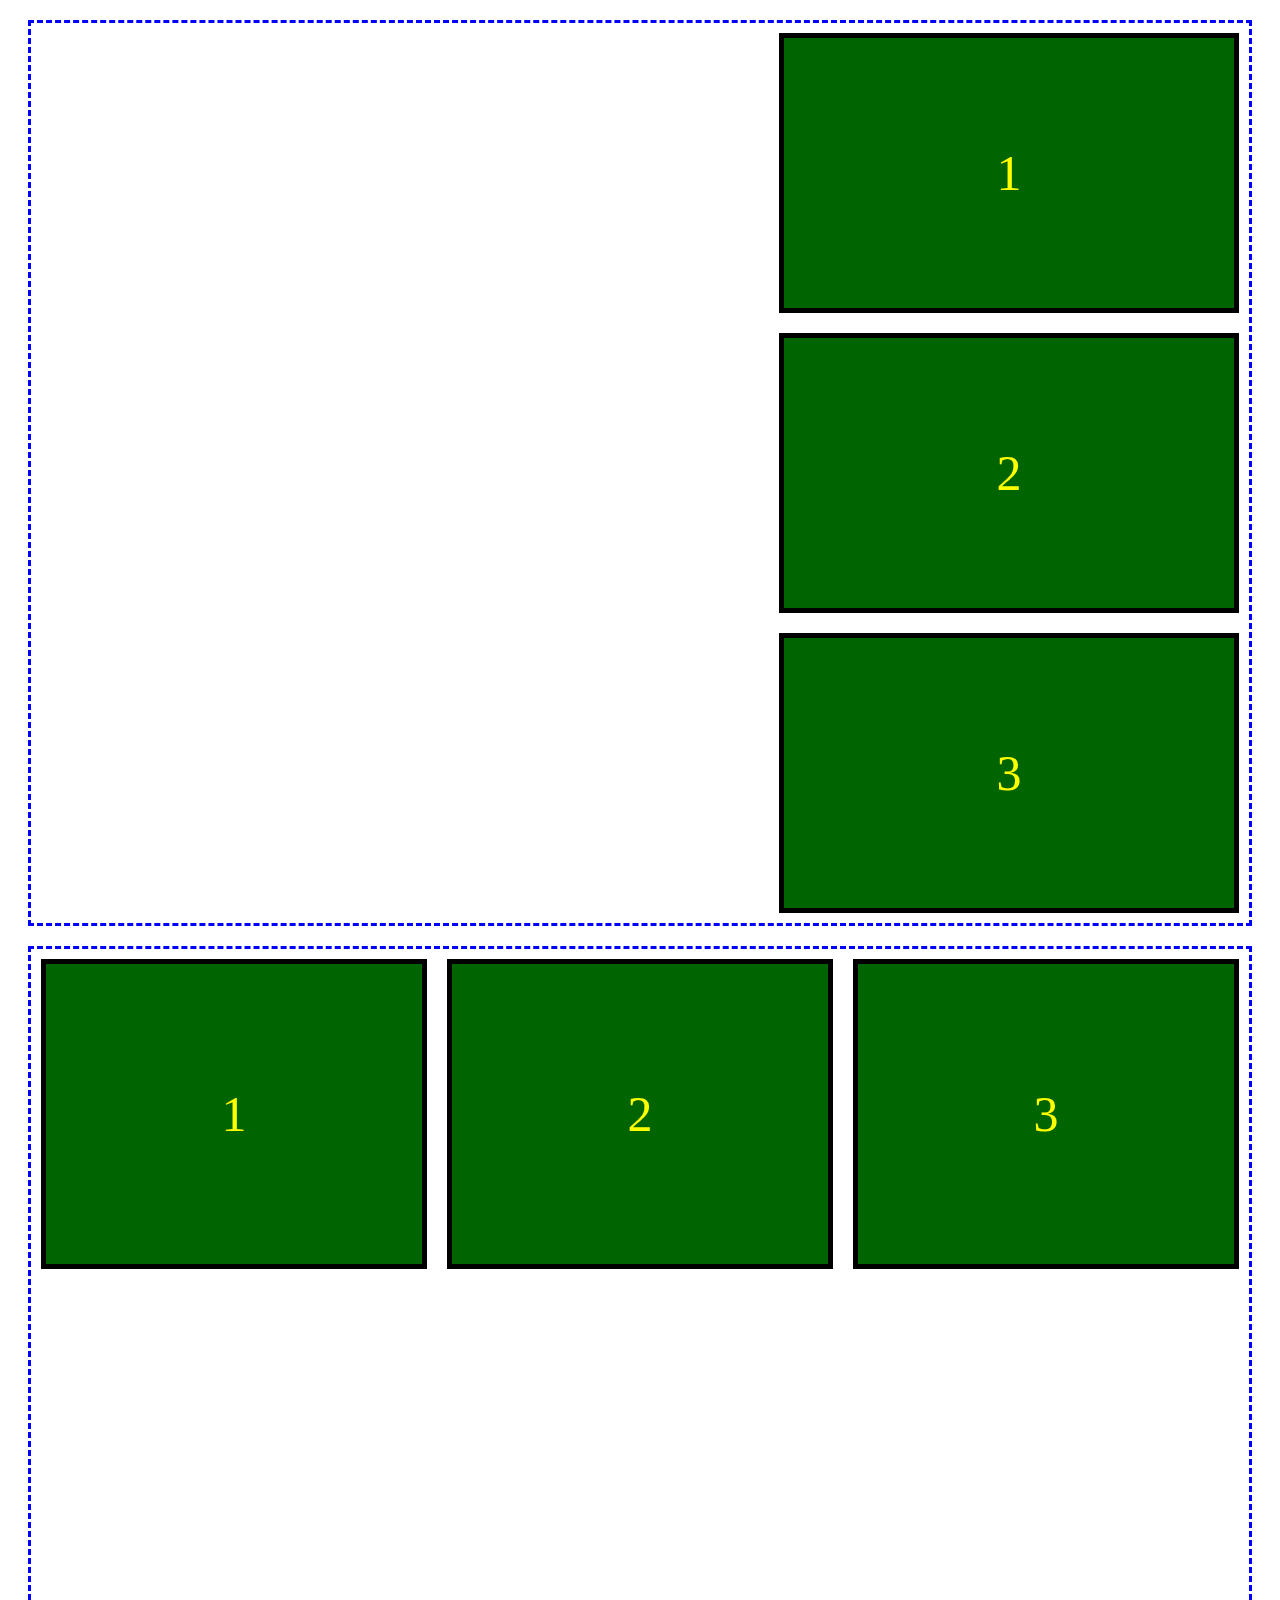
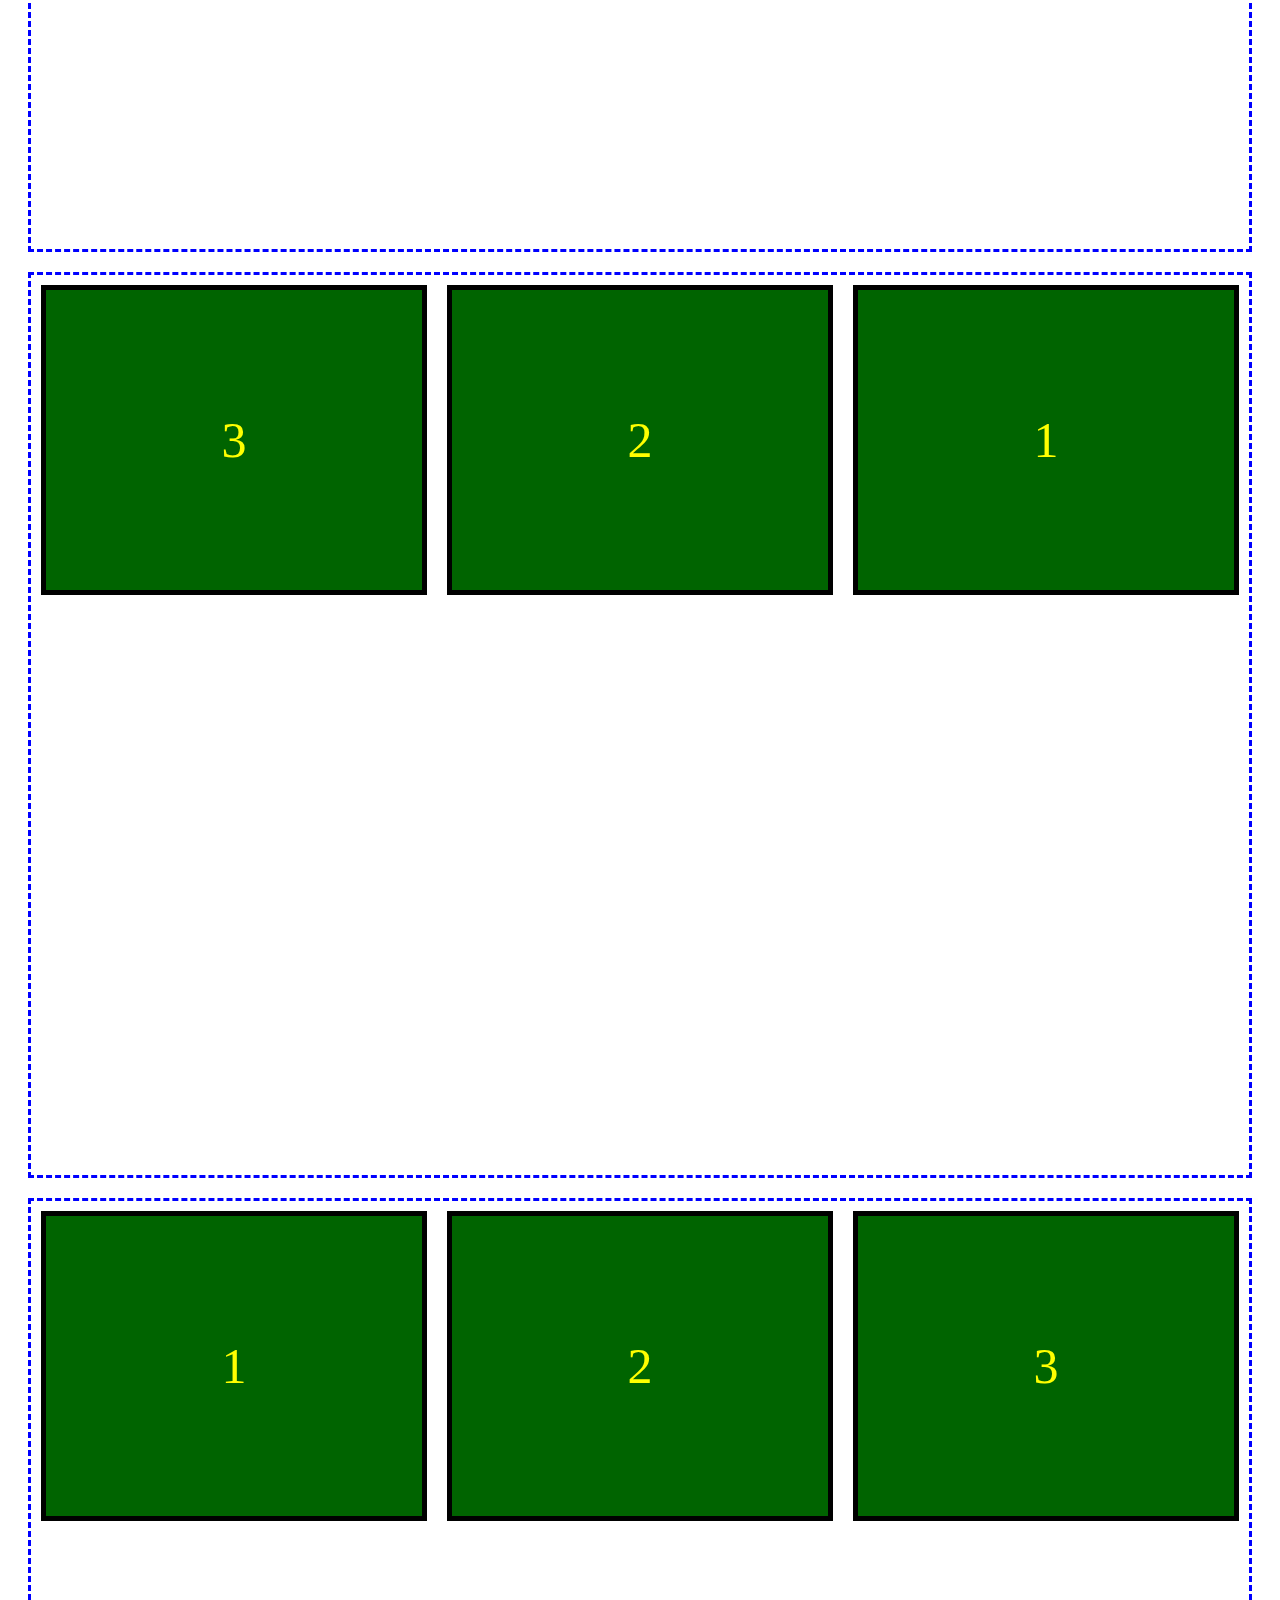
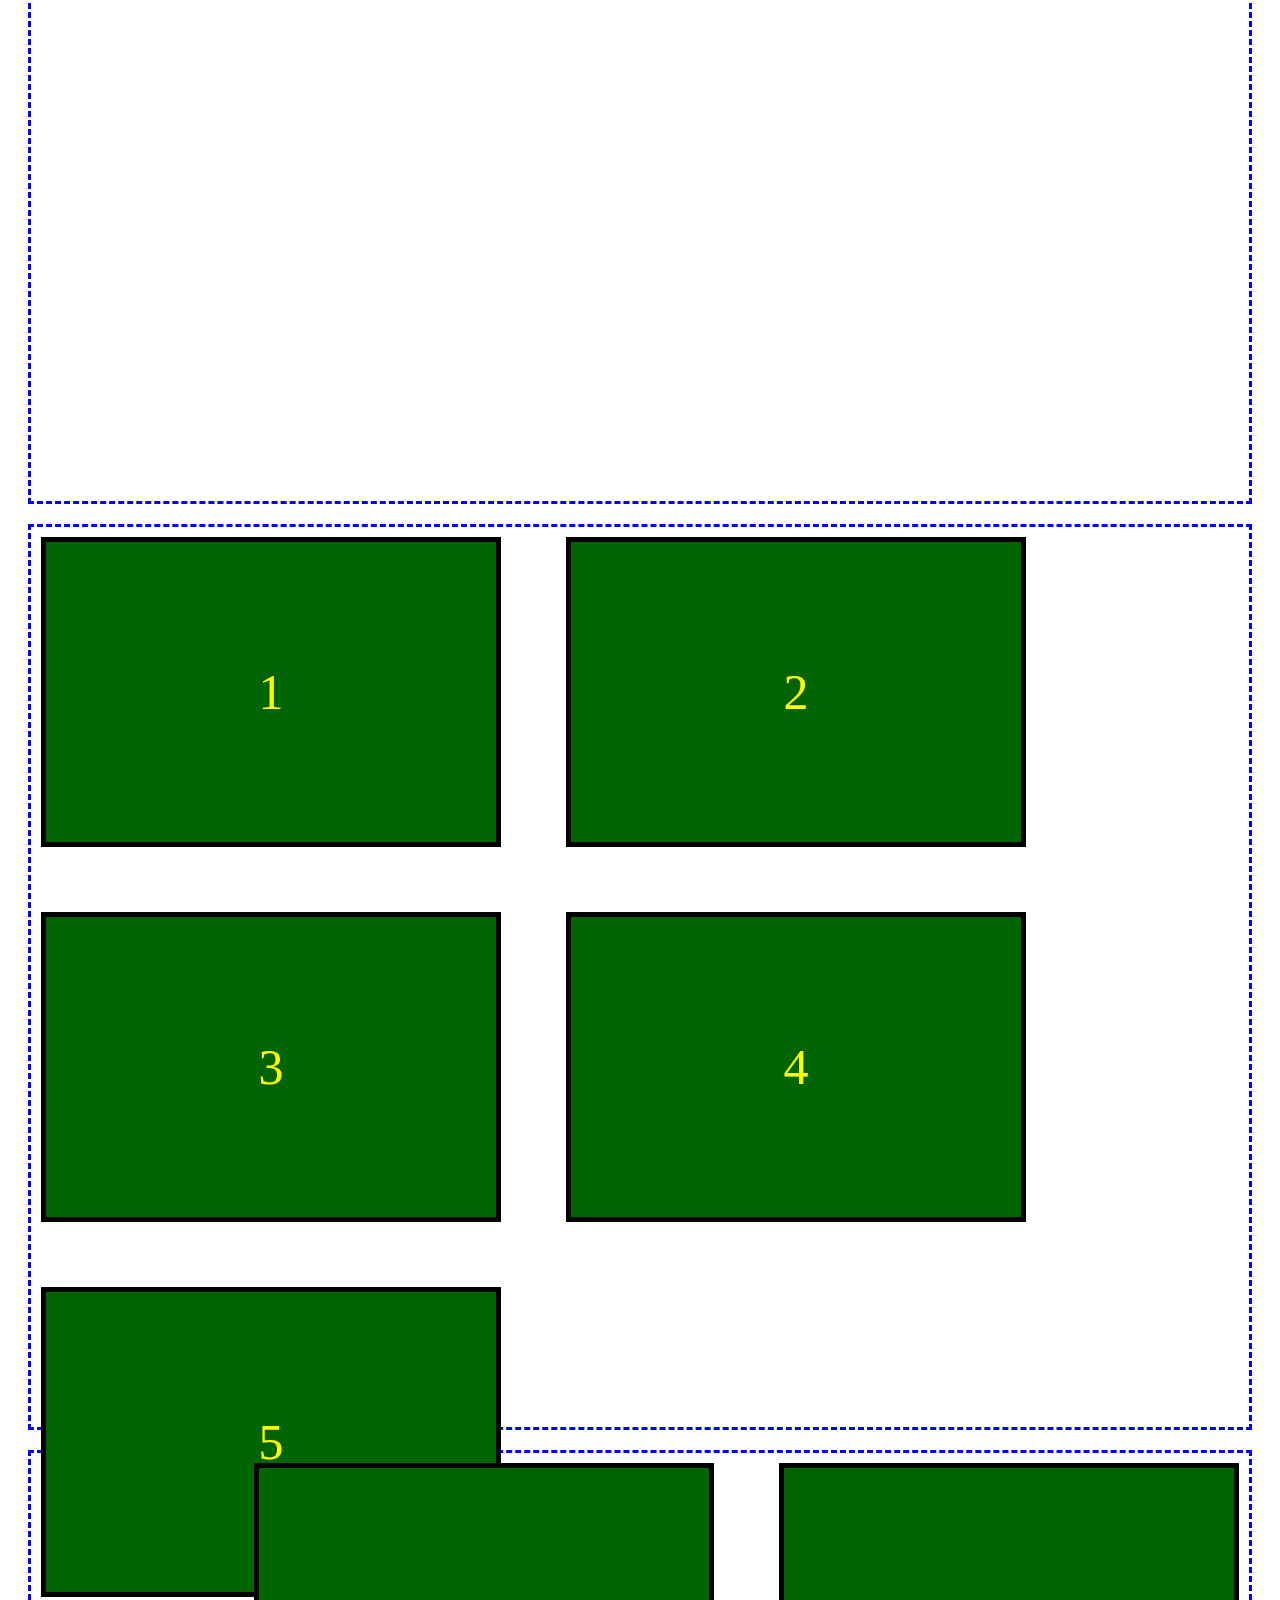
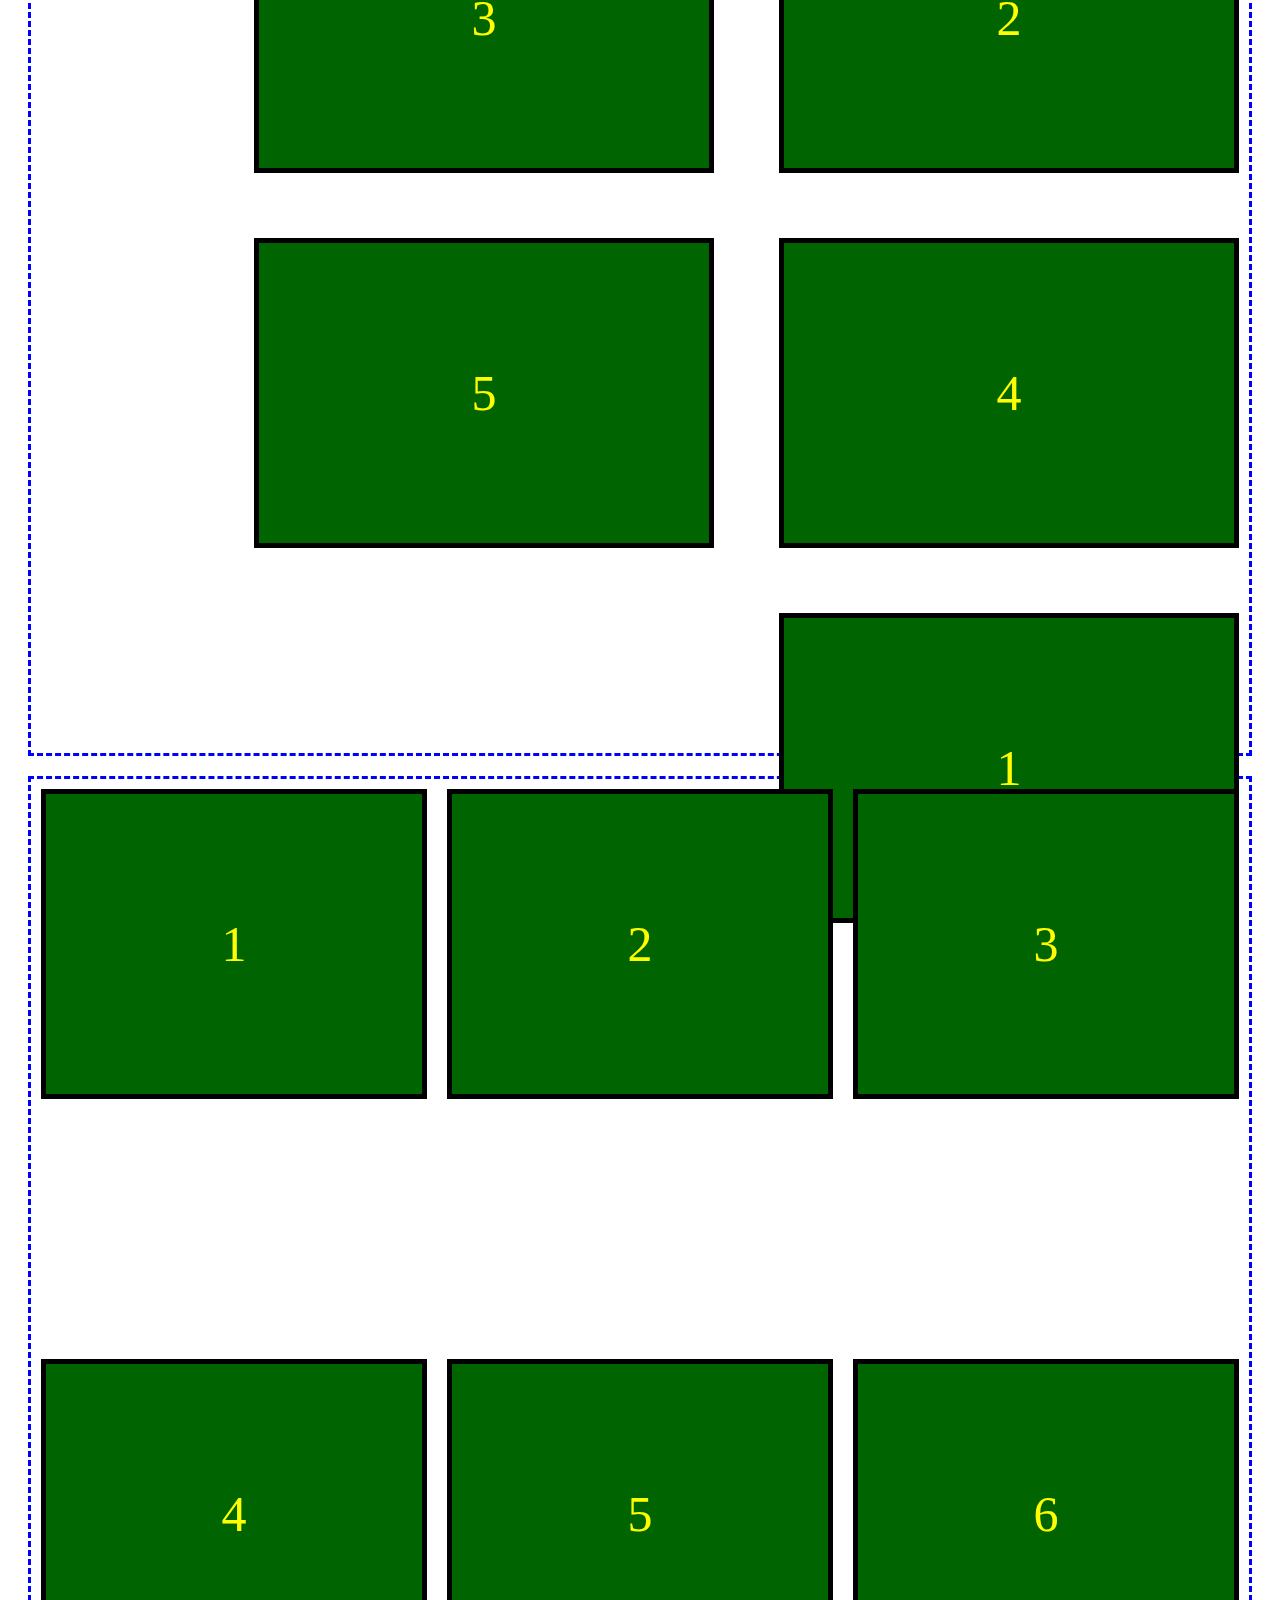
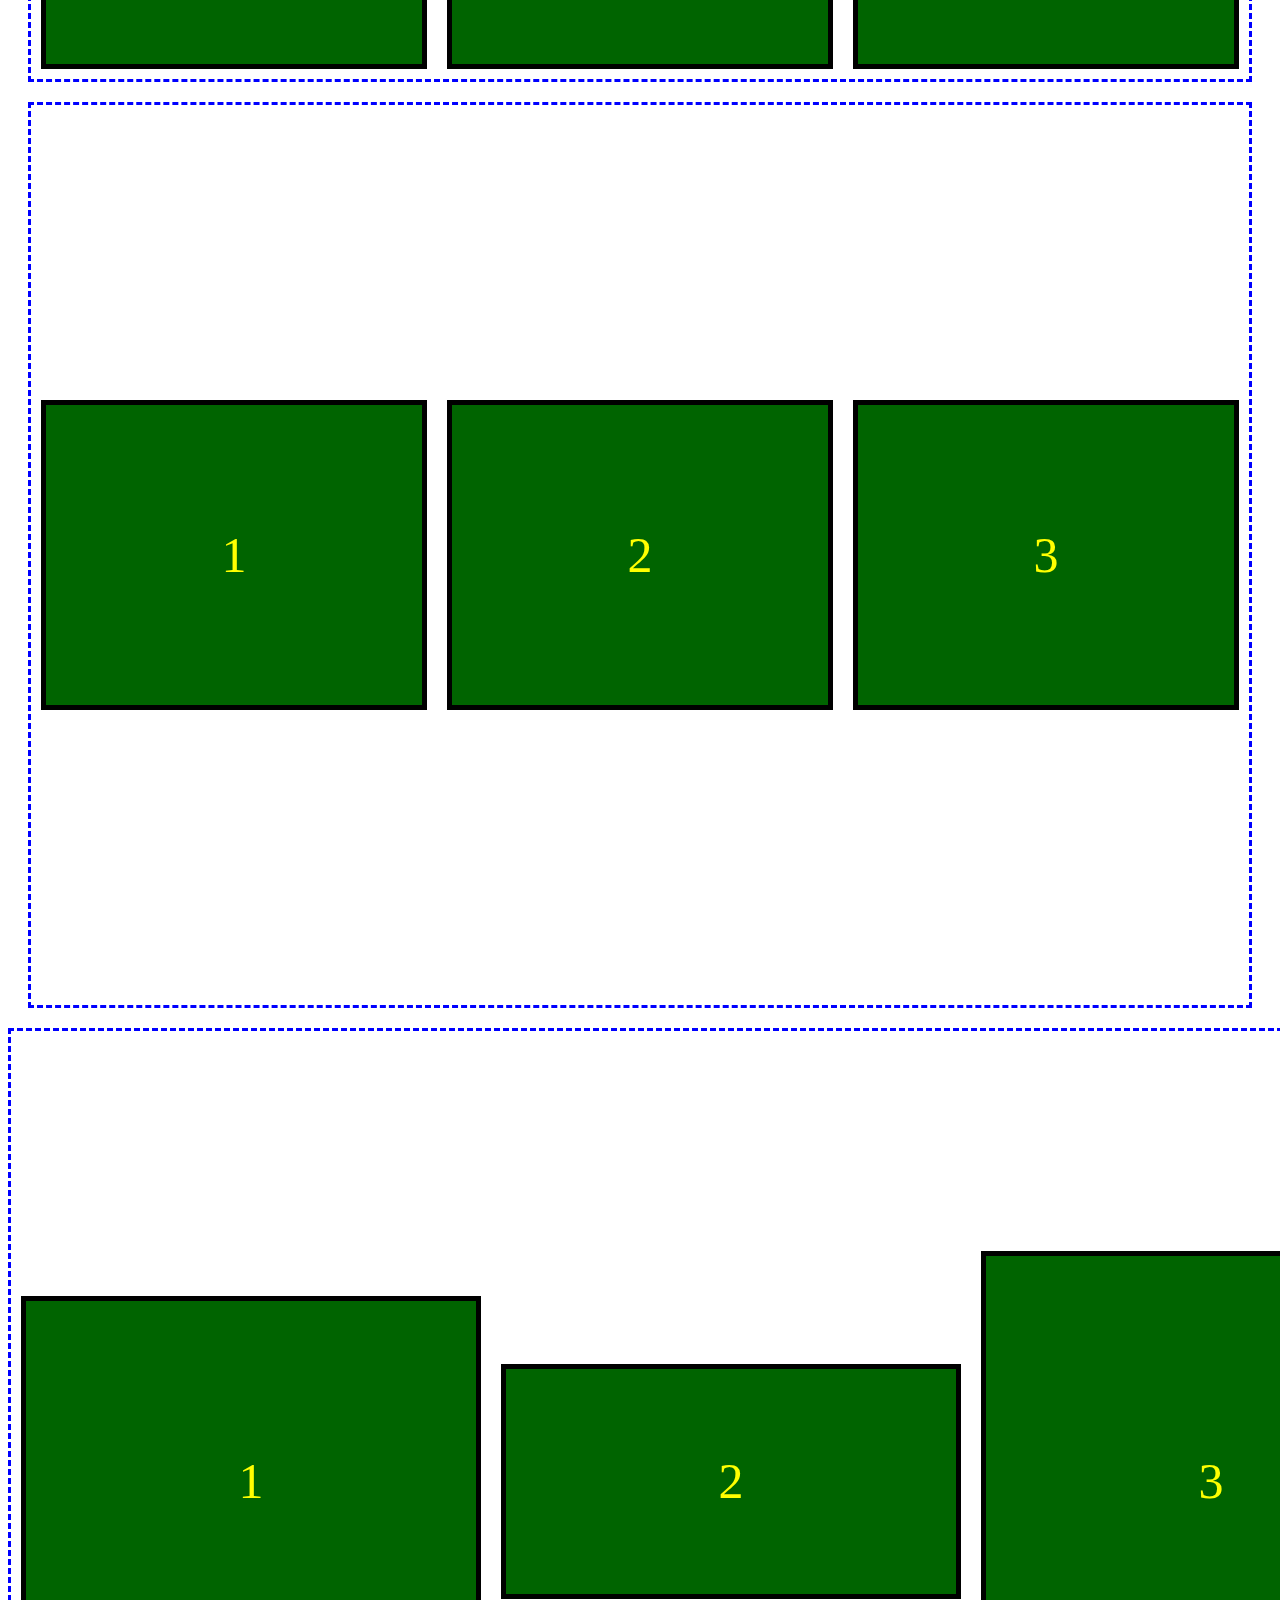
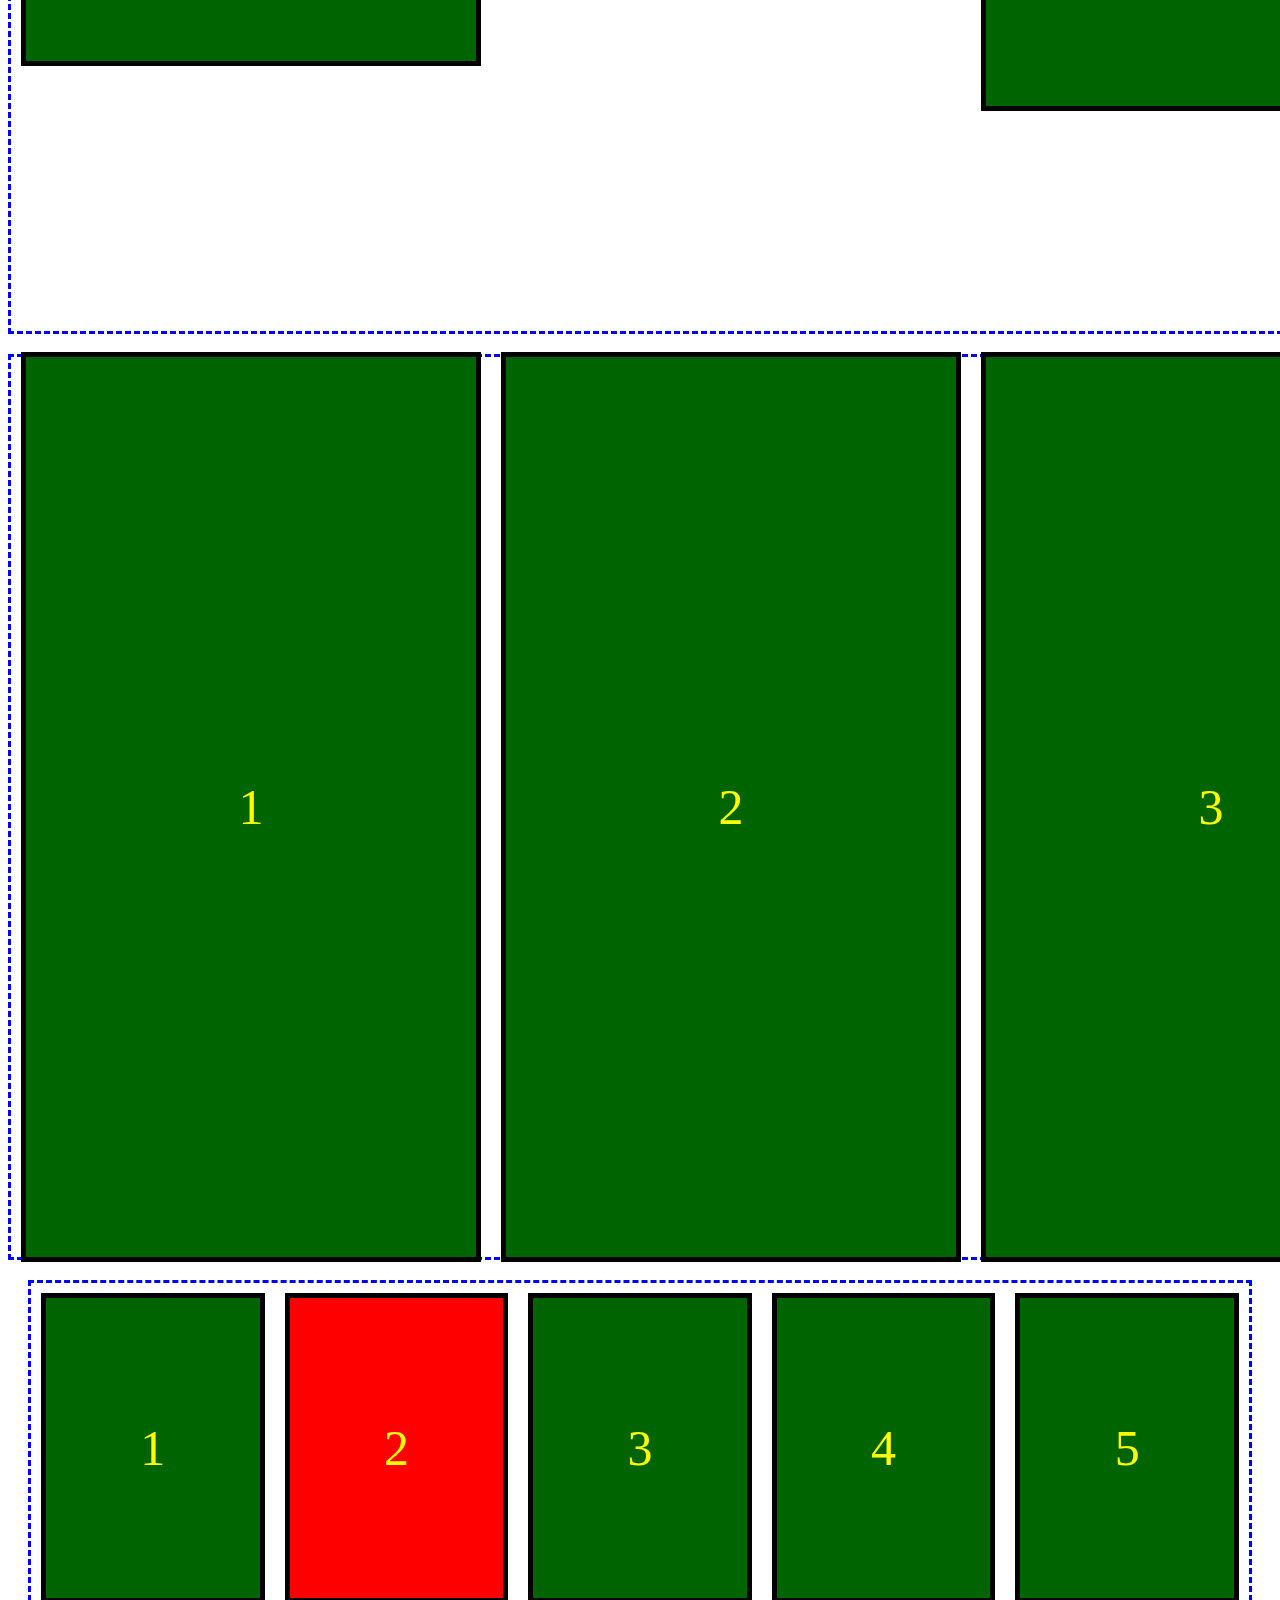
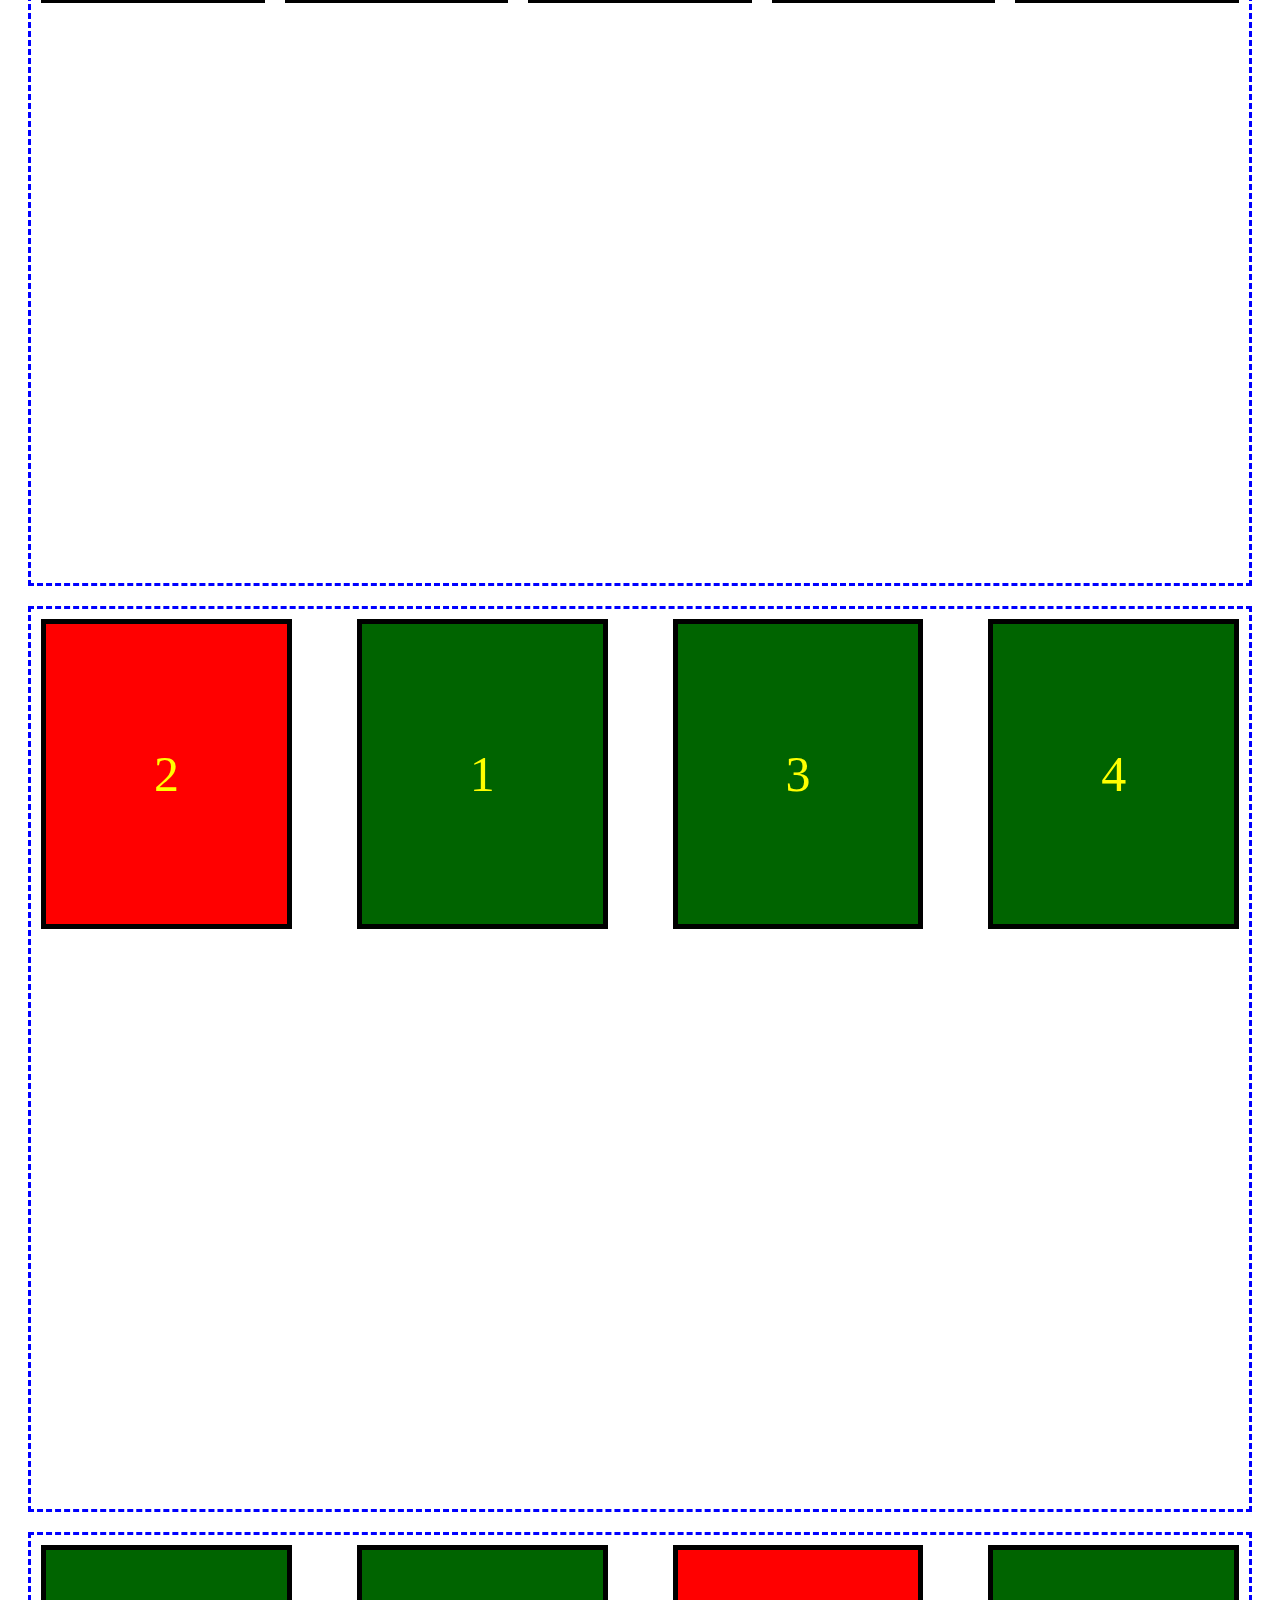
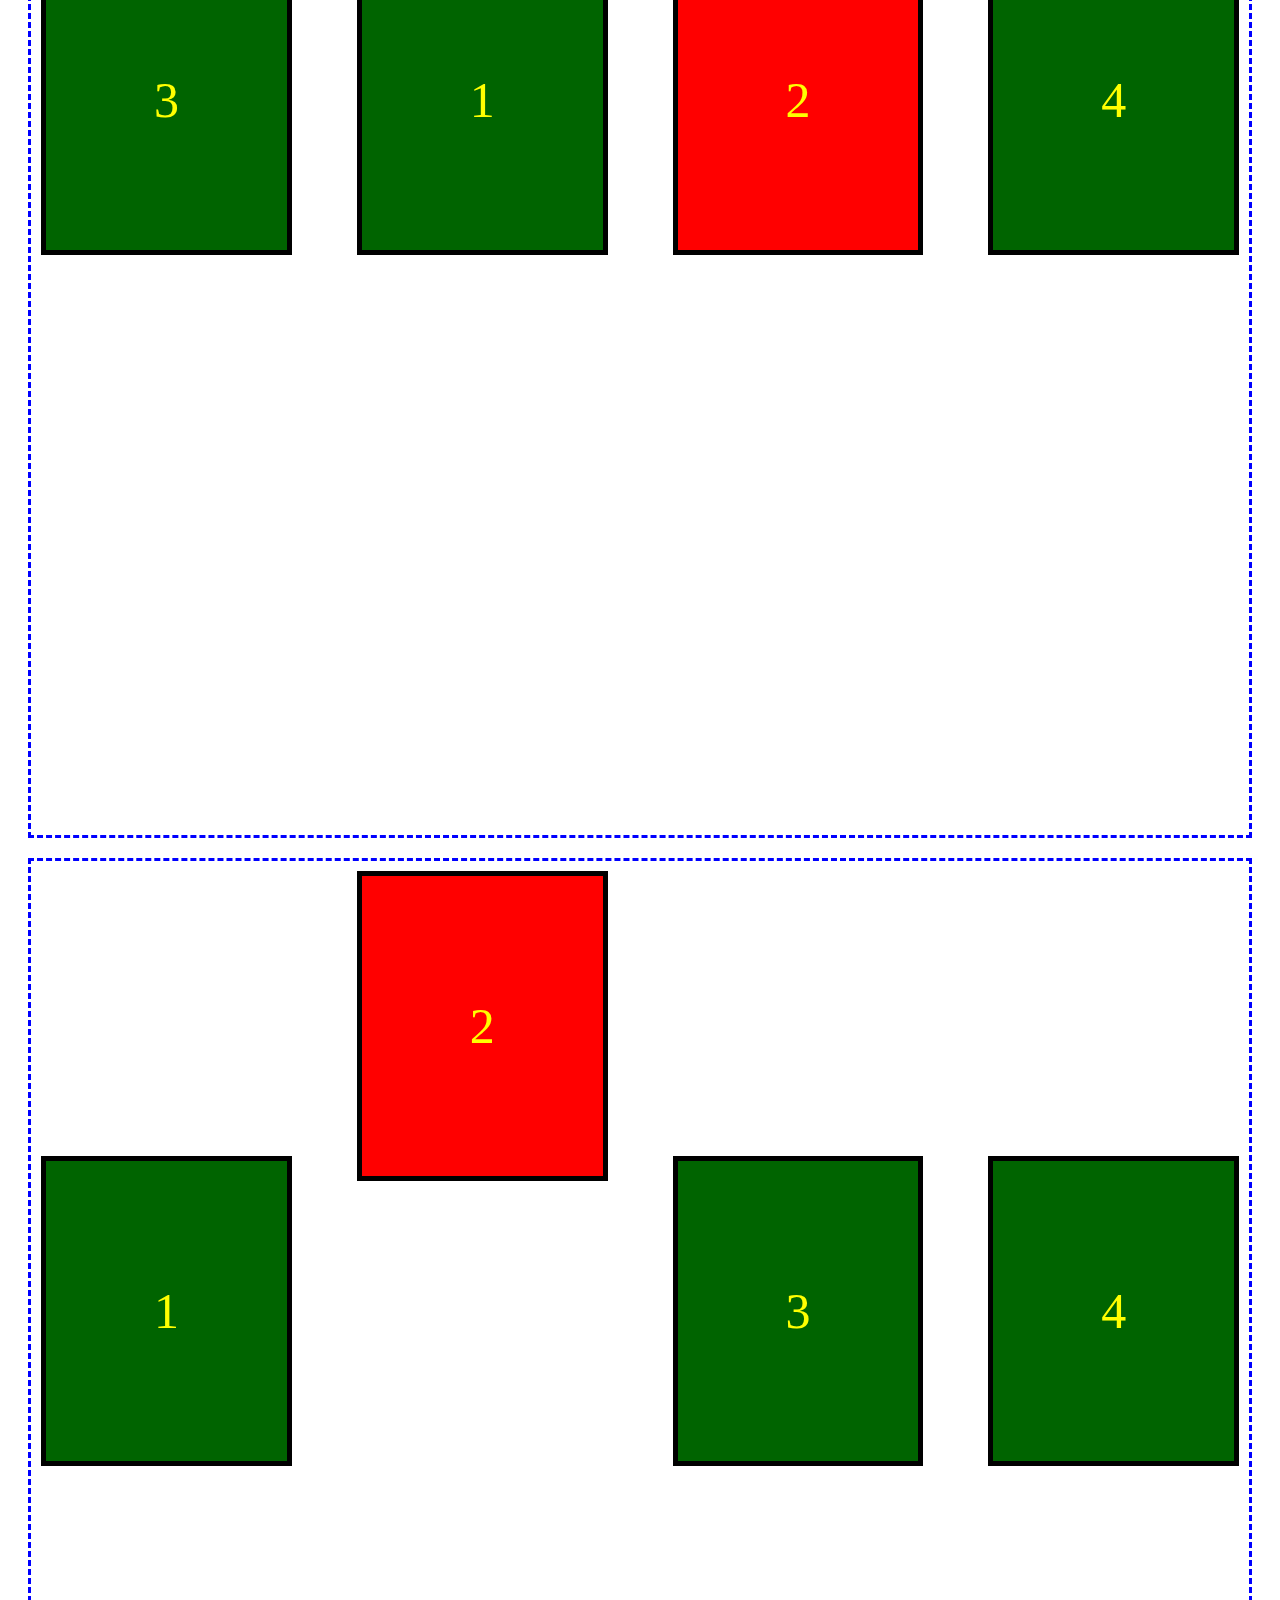
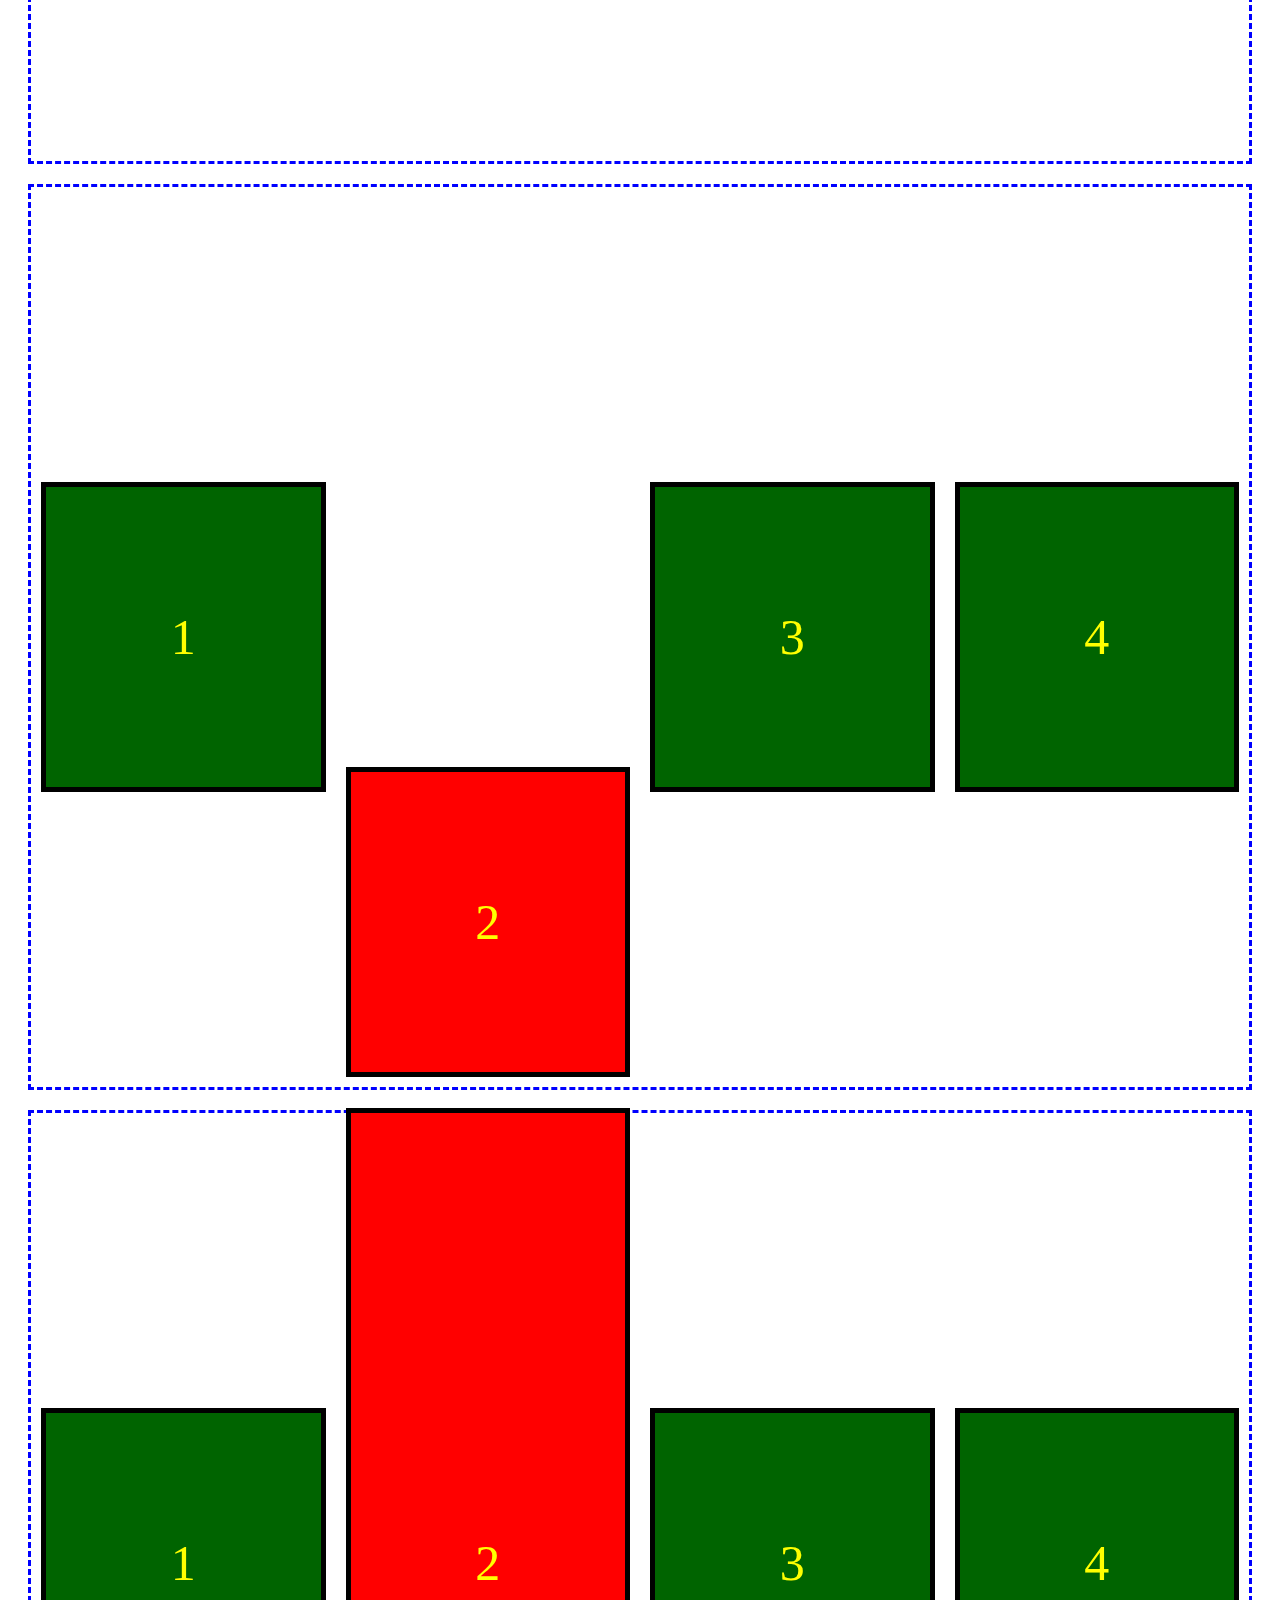
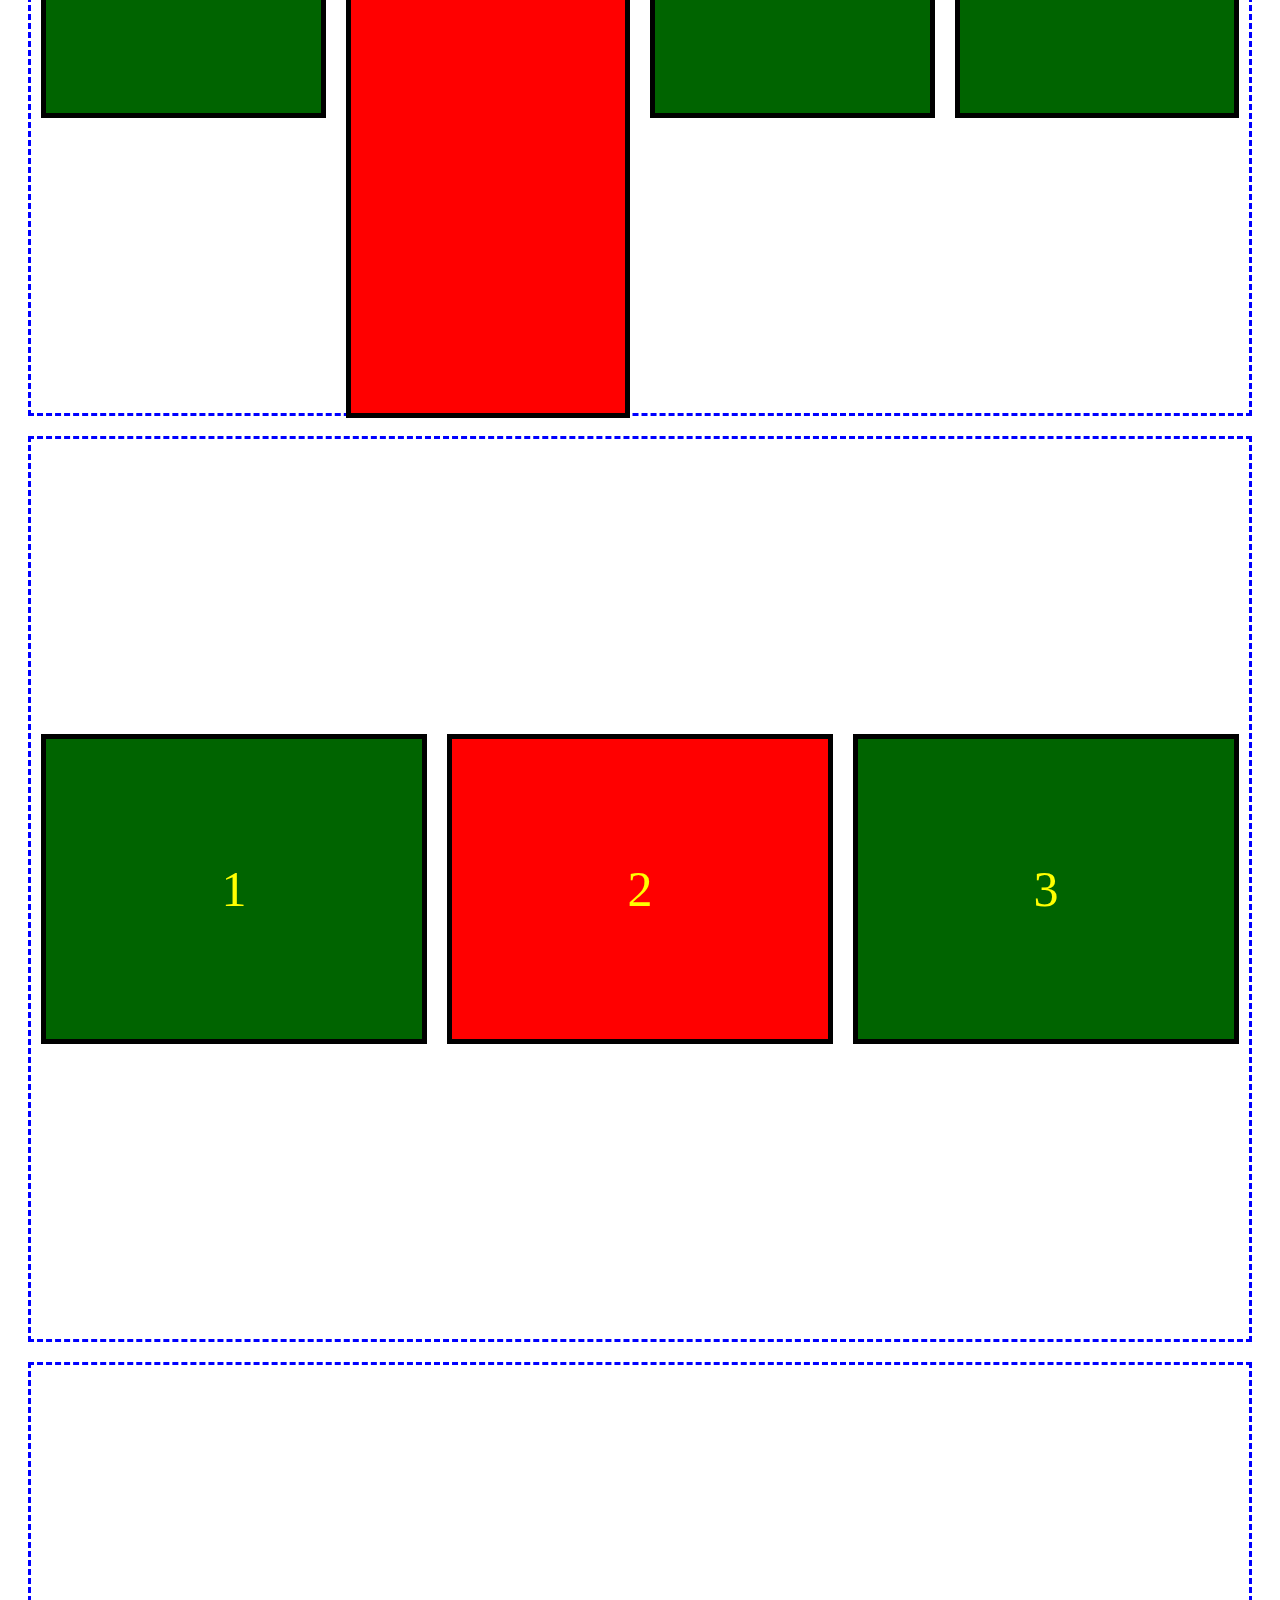
<file: Atividade 2/index.html>
<!DOCTYPE html>
<html lang="en">
<head>
    <meta charset="UTF-8">
    <meta http-equiv="X-UA-Compatible" content="IE=edge">
    <meta name="viewport" content="width=device-width, initial-scale=1.0">
    <link rel="stylesheet" href="style.css">
    <title>Index</title>
</head>

<body>
    
     <section id="margem1">
         <div class="bloco"><p>1</p></div>
         <div class="bloco"><p>2</p></div>
         <div class="bloco"><p>3</p></div>
     </section>

     <section id="margem2">
        <div class="bloco"><p>1</p></div>
        <div class="bloco"><p>2</p></div>
        <div class="bloco"><p>3</p></div>
    </section>

    <section id="margem3">
        <div class="bloco"><p>1</p></div>
        <div class="bloco"><p>2</p></div>
        <div class="bloco"><p>3</p></div>
    </section>

    <section id="margem4">
        <div class="bloco"><p>1</p></div>
        <div class="bloco"><p>2</p></div>
        <div class="bloco"><p>3</p></div>
    </section>

    <section id="margem5">
        <div class="bloco"><p>1</p></div>
        <div class="bloco"><p>2</p></div>
        <div class="bloco"><p>3</p></div>
        <div class="bloco"><p>4</p></div>
        <div class="bloco"><p>5</p></div>
    </section>

    <section id="margem6">
        <div class="bloco"><p>1</p></div>
        <div class="bloco"><p>2</p></div>
        <div class="bloco"><p>3</p></div>
        <div class="bloco"><p>4</p></div>
        <div class="bloco"><p>5</p></div>
    </section>

    <section id="margem7">
        <div id="grupo7-1">
            <div class="bloco"><p>1</p></div>
            <div class="bloco"><p>2</p></div>
            <div class="bloco"><p>3</p></div>
         </div>
        <div id="grupo7-2">
            <div class="bloco"><p>4</p></div>
            <div class="bloco"><p>5</p></div>
            <div class="bloco"><p>6</p></div>
        </div>
    </section>

    <section id="margem8">
        <div class="bloco"><p>1</p></div>
        <div class="bloco"><p>2</p></div>
        <div class="bloco"><p>3</p></div>
    </section>

    <section id="margem9">
        <div class="bloco"><p>1</p></div>
        <div class="bloco"><p>2</p></div>
        <div class="bloco"><p>3</p></div>
    </section>

    <section id="margem10">
        <div class="bloco"><p>1</p></div>
        <div class="bloco"><p>2</p></div>
        <div class="bloco"><p>3</p></div>
    </section>

    <section id="margem11">
        <div class="bloco"><p>1</p></div>
        <div class="bloco"><p>2</p></div>
        <div class="bloco"><p>3</p></div>
        <div class="bloco"><p>4</p></div>
        <div class="bloco"><p>5</p></div>
    </section>

    <section id="margem12">
        <div class="bloco"><p>1</p></div>
        <div class="bloco"><p>2</p></div>
        <div class="bloco"><p>3</p></div>
        <div class="bloco"><p>4</p></div>
    </section>

    <section id="margem13">
        <div class="bloco"><p>1</p></div>
        <div class="bloco"><p>2</p></div>
        <div class="bloco"><p>3</p></div>
        <div class="bloco"><p>4</p></div>
    </section>

    <section id="margem14">
        <div class="bloco"><p>1</p></div>
        <div class="bloco"><p>2</p></div>
        <div class="bloco"><p>3</p></div>
        <div class="bloco"><p>4</p></div>
    </section>

    <section id="margem15">
        <div class="bloco"><p>1</p></div>
        <div class="bloco"><p>2</p></div>
        <div class="bloco"><p>3</p></div>
        <div class="bloco"><p>4</p></div>
    </section>

    <section id="margem16">
        <div class="bloco"><p>1</p></div>
        <div class="bloco"><p>2</p></div>
        <div class="bloco"><p>3</p></div>
        <div class="bloco"><p>4</p></div>
    </section>

    <section id="margem17">
        <div class="bloco"><p>1</p></div>
        <div class="bloco"><p>2</p></div>
        <div class="bloco"><p>3</p></div>
    </section>

    <section id="margem18">
        <div class="bloco"><p>1</p></div>
        <div class="bloco"><p>2</p></div>
        <div class="bloco"><p>3</p></div>
    </section>

  </body>
</html>
</file>
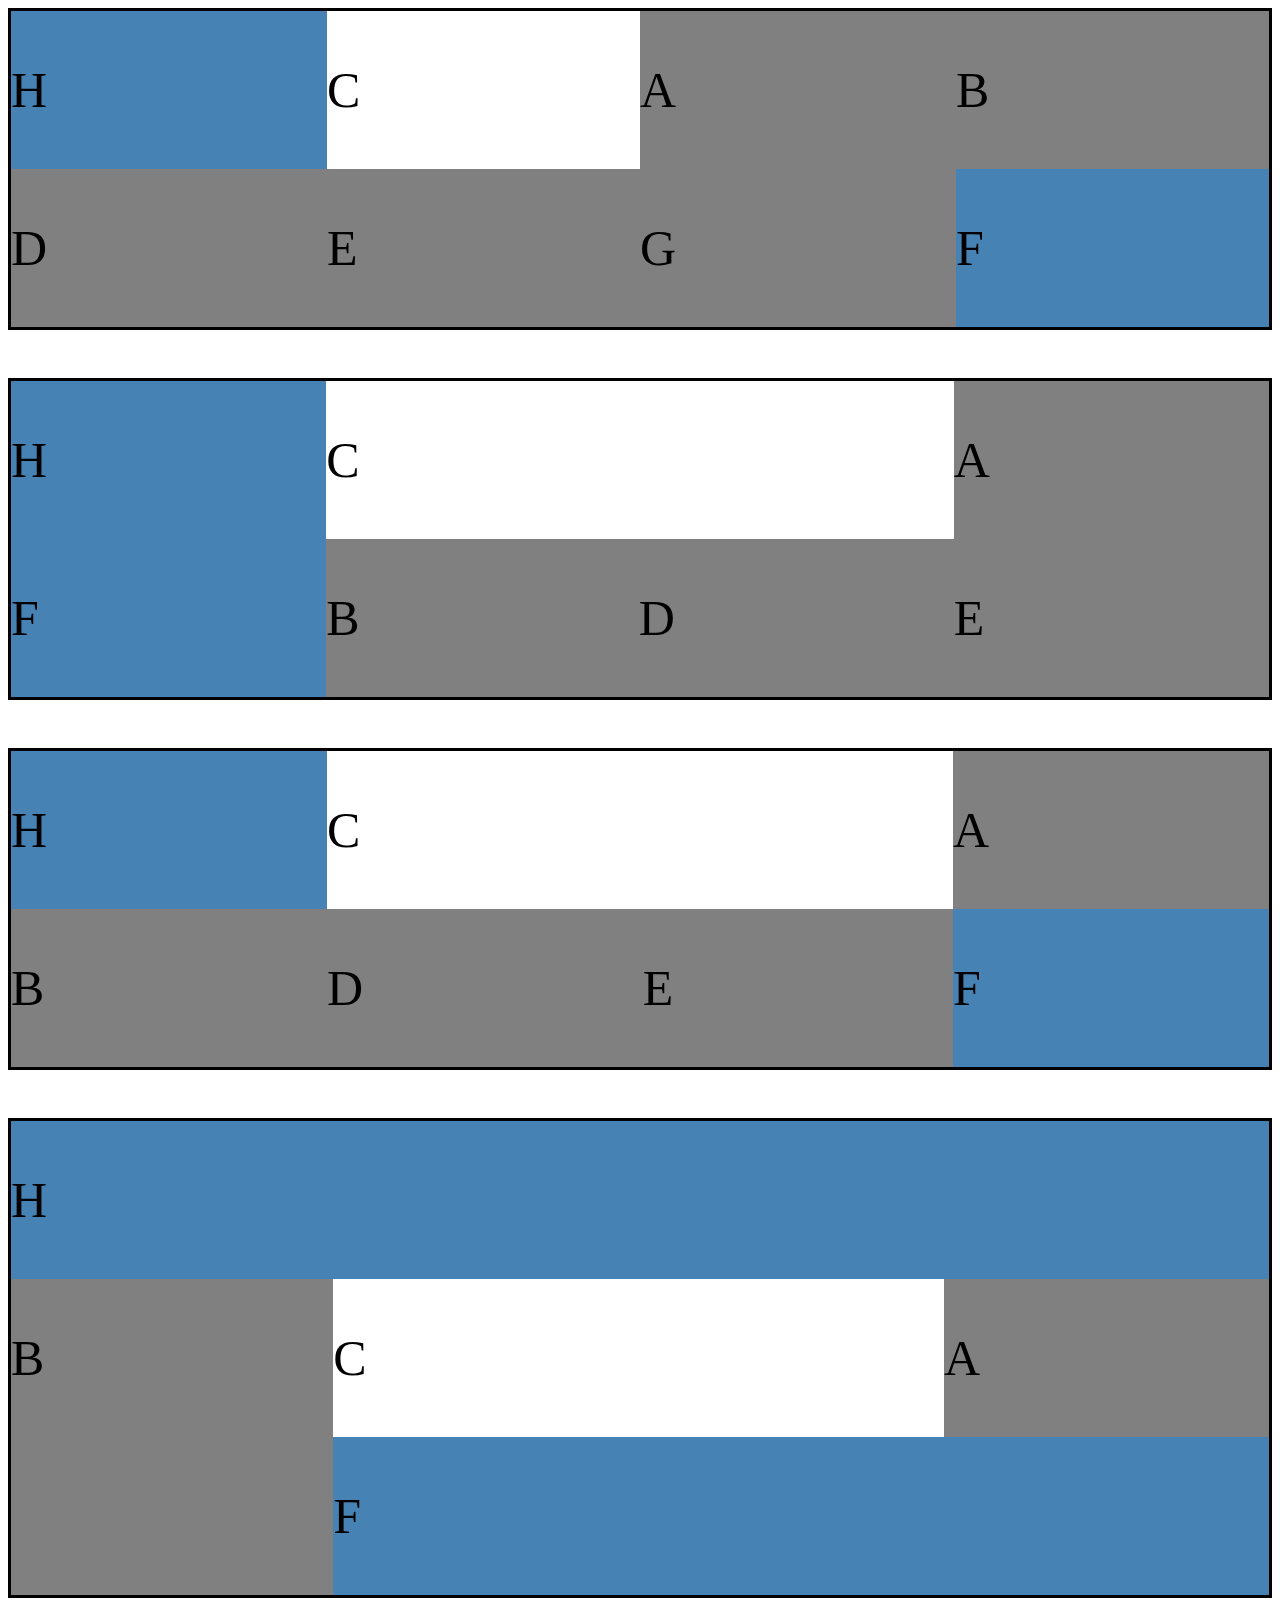
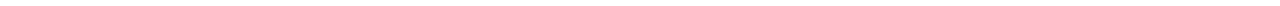
<file: Atividade 3/index.html>
<!DOCTYPE html>
<html lang="en">
<head>
    <meta charset="UTF-8">
    <meta http-equiv="X-UA-Compatible" content="IE=edge">
    <meta name="viewport" content="width=device-width, initial-scale=1.0">
    <link rel="stylesheet" href="style.css">
    <title>Index</title>
</head>

<body>
    
         <section id="secao1">
                 <div class="A" class="bloco"><p>A</p></div>
                 <div class="B" class="bloco"><p>B</p></div>
                 <div class="C" class="bloco"><p>C</p></div>
                 <div class="D" class="bloco"><p>D</p></div>
                 <div class="E" class="bloco"><p>E</p></div>
                 <div class="F" class="bloco"><p>F</p></div>
                 <div class="G" class="bloco"><p>G</p></div>
                 <div class="H" class="bloco"><p>H</p></div>
         </section>

         <section id="secao2">
            <div class="A" class="bloco"><p>A</p></div>
            <div class="B" class="bloco"><p>B</p></div>
            <div class="C" class="bloco"><p>C</p></div>
            <div class="D" class="bloco"><p>D</p></div>
            <div class="E" class="bloco"><p>E</p></div>
            <div class="F" class="bloco"><p>F</p></div>
            <div class="H" class="bloco"><p>H</p></div>
          </section>

          <section id="secao3">
            <div class="A" class="bloco"><p>A</p></div>
            <div class="B" class="bloco"><p>B</p></div>
            <div class="C" class="bloco"><p>C</p></div>
            <div class="D" class="bloco"><p>D</p></div>
            <div class="E" class="bloco"><p>E</p></div>
            <div class="F" class="bloco"><p>F</p></div>
            <div class="H" class="bloco"><p>H</p></div>
          </section>

          <section id="secao4">
            <div class="A" class="bloco"><p>A</p></div>
            <div class="B" class="bloco"><p>B</p></div>
            <div class="C" class="bloco"><p>C</p></div>
            <div class="F" class="bloco"><p>F</p></div>
            <div class="H" class="bloco"><p>H</p></div>
          </section>



          

</body>

</html>
</file>
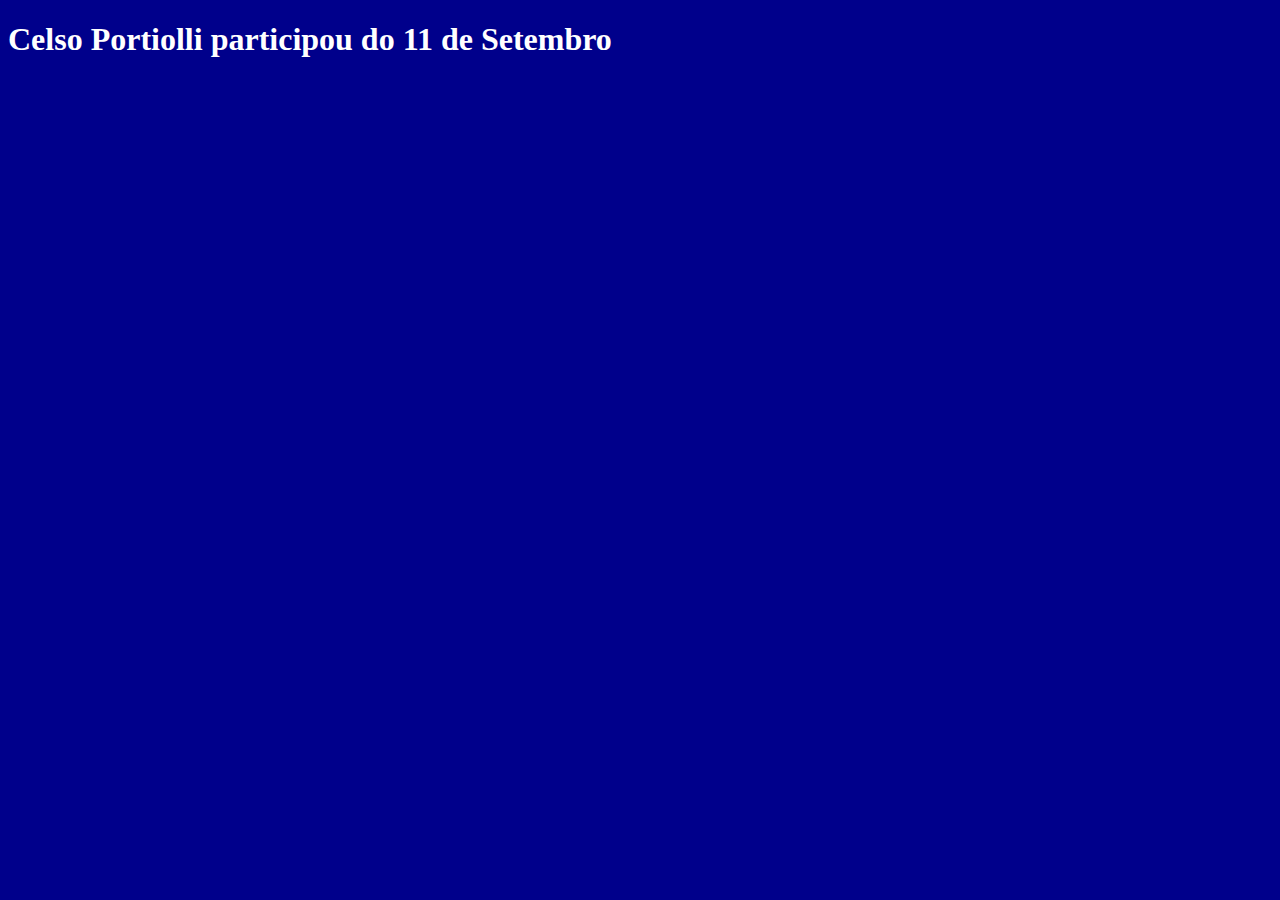
<file: Atividade 1/quest 2/paisagem.html>
<!DOCTYPE html>
<html lang="en">
<head>
    <meta charset="UTF-8">
    <meta http-equiv="X-UA-Compatible" content="IE=edge">
    <meta name="viewport" content="width=device-width, initial-scale=1.0">
    <link rel="stylesheet" href="style.css">
    
    <title>Paisagem</title>
</head>
<body>
    
    <h1 style="color: white" >Celso Portiolli participou do 11 de Setembro</h1>

</body>
</html>
</file>
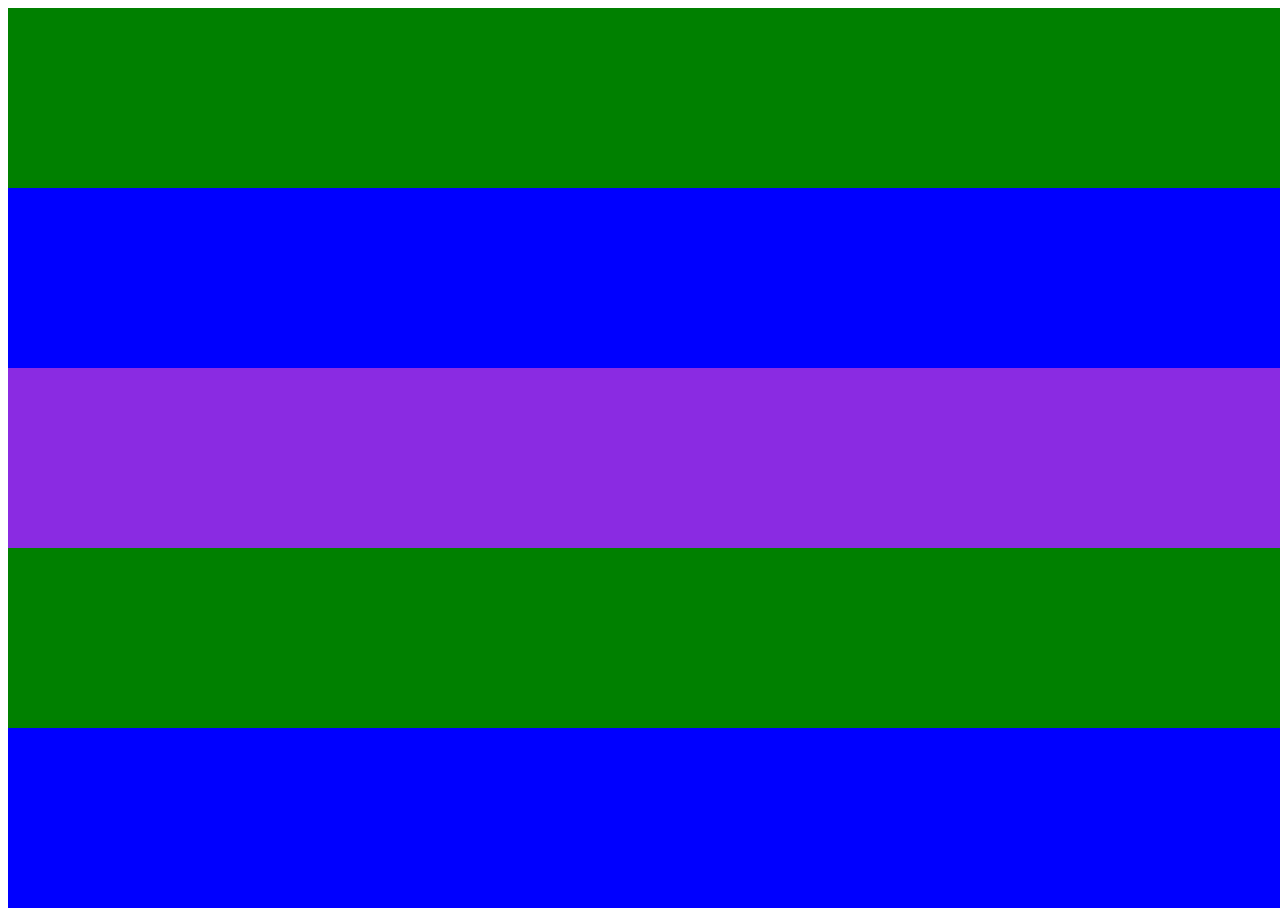
<file: Atividade 1/quest 3/telas.html>
<!DOCTYPE html>
<html lang="en">
<head>
    <meta charset="UTF-8">
    <meta http-equiv="X-UA-Compatible" content="IE=edge">
    <meta name="viewport" content="width=device-width, initial-scale=1.0">
    <link rel="stylesheet" href="style.css">
   
    <title>Telas</title>
</head>

<body>

    <main>
        <div id="handhold"> 
            <div class="verde"></div>
        </div>

        <div id="desktop">
            <div class="verde"></div>
            <div class="azul"></div>
        </div>

        <div id="tv">
            <div class="verde"></div>
            <div class="azul"></div>
            <div class="roxo"></div>
            <div class="verde"></div>
            <div class="azul"></div>
        </div>

    </main>

</body>

</html>
</file>
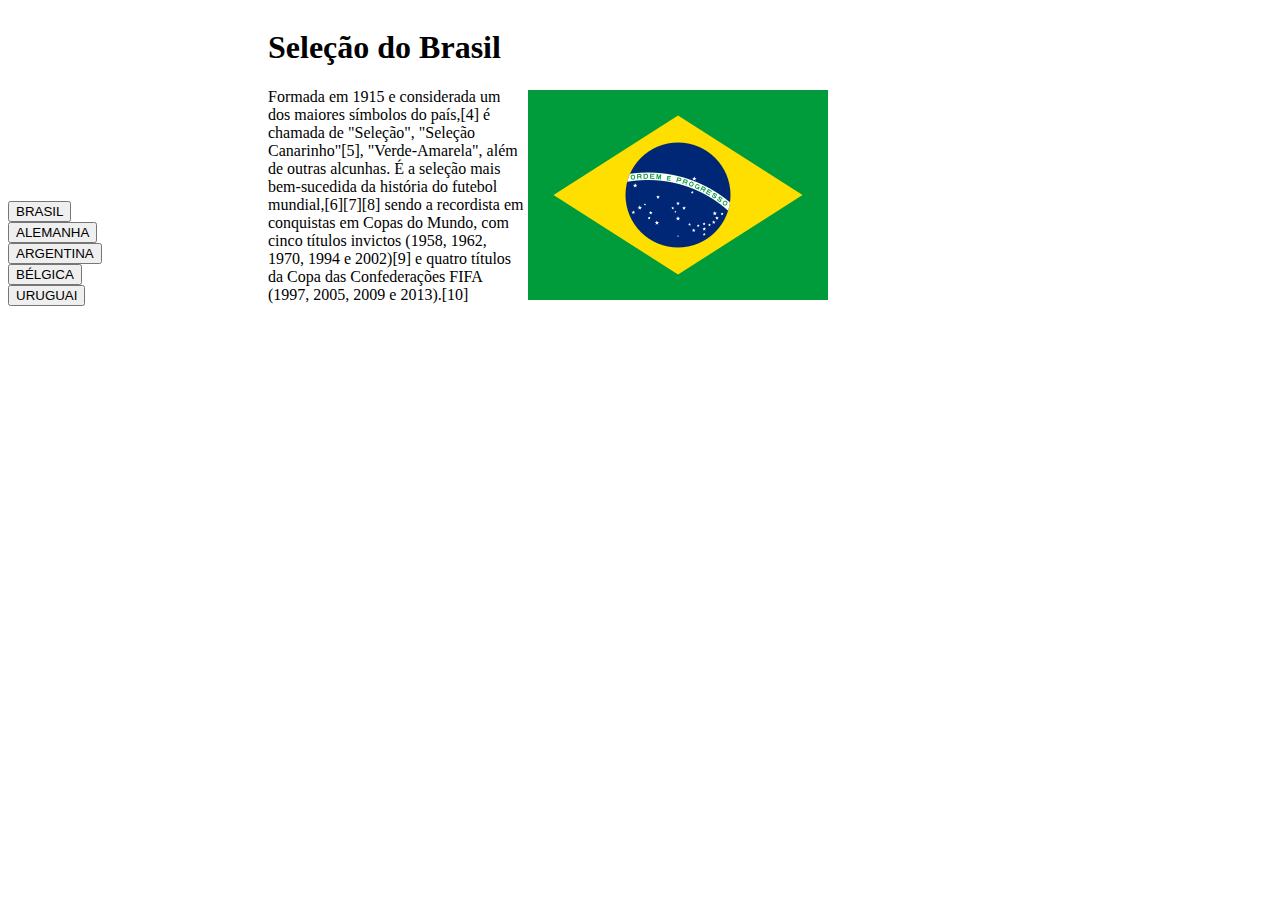
<file: Atividade 1/quest 4/futebol.html>
<!DOCTYPE html>
<html lang="en">
  <head>
    <meta charset="UTF-8" />
    <meta http-equiv="X-UA-Compatible" content="IE=edge" />
    <meta name="viewport" content="width=device-width, initial-scale=1.0" />
    <title>Futebol</title>
    <link rel="stylesheet" href="style.css" />
  
</head>
  <body>
    <div id="general-wrapper">
      <div id="buttons-wrraper">
        <button>BRASIL</button>
        <br />
        <button>ALEMANHA</button>
        <br />
        <button>ARGENTINA</button>
        <br />
        <button>BÉLGICA</button>
        <br />
        <button>URUGUAI</button>
      </div>
      <div id="text-wrapper">
        <h1>Seleção do Brasil</h1>
        <p>
          Formada em 1915 e considerada um dos maiores símbolos do país,[4] é
          chamada de "Seleção", "Seleção Canarinho"[5], "Verde-Amarela", além de
          outras alcunhas. É a seleção mais bem-sucedida da história do futebol
          mundial,[6][7][8] sendo a recordista em conquistas em Copas do Mundo,
          com cinco títulos invictos (1958, 1962, 1970, 1994 e 2002)[9] e quatro
          títulos da Copa das Confederações FIFA (1997, 2005, 2009 e 2013).[10]
        </p>
      </div>
      <img src="bandeira.png" alt="Brasil" />
    </div>
  </body>
</html>
</file>
<file: Atividade 2/style.css>
section{
    height: 100vh;
    border: dashed blue;
    margin: 20px;
}


p{
    color: yellow;
    font-size: 50px;
}

.bloco{  
    background-color: darkgreen;
    border: solid black 5px;
    display: flex;
    align-items: center;
    justify-content: center;
    margin: 10px;
    height: 300px;
    width: 450px;
}

#margem1{
    display: flex;
    flex-direction: column;
    align-items: flex-end;

}

#margem2{
    display: flex;
    justify-content: flex-start;
}


#margem3{
    display: flex;
    justify-content: flex-start;
    flex-direction: row-reverse;
}


#margem4{
    display: flex;
    justify-content: space-evenly;
}

#margem5{
    display: flex;
    align-content: flex-start;
    flex-wrap: wrap;
    gap: 45px;
}

#margem6{
    display: flex;
    align-content: flex-start;
    flex-wrap: wrap;
    flex-direction: row-reverse;
    gap: 45px;
}

#margem6 div.bloco:first-child{
    order: +1;
}

#margem7{
    display: flex;
    flex-direction: column;
    justify-content: space-between;
}

#grupo7-1{
     display: flex;
     justify-content: space-around;
     align-content: flex-start;
     flex-direction: row;
     align-items: center;

}

#grupo7-2{
     display: flex;
     align-items: center;
     flex-direction: row;
     justify-content: space-between;
}

#margem8{
    display: flex;
    align-items: center;
    justify-content: center;
    align-content: center;
}

#margem9{
    display: flex;
    flex-direction: row;
    align-items: center;
    justify-content: center;
    width: fit-content;
    margin-inline: auto;
}

#margem9 .bloco:nth-child(1) {
    height: 40vh !important;
  }
  #margem9 .bloco:nth-child(2) {
    height: 25vh !important;
  }
  #margem9 .bloco:nth-child(3) {
    height: 50vh !important;
  }

  #margem10 {
      display: flex;
      flex-direction: row;
      align-items: center;
      justify-content: center;
      width: fit-content;
      margin-inline: auto;
  }

  #margem10 .bloco {
      height: inherit;
  }

  #margem11 {
      display: flex;
      flex-direction: row;
      align-items: flex-start;
      justify-content: flex-start;
  }

  #margem11 .bloco:nth-child(2) {
      background-color: red !important;
  }

  #margem12{
      display: flex;
      flex-direction: row;
      align-items: flex-start;
      justify-content: flex-start;
      gap: 45px; 
  }

  #margem12 .bloco:nth-child(2){
      order: -1;
      background-color: red;
  }

  #margem13{
      display: flex;
      flex-direction: row;
      align-items: flex-start;
      justify-content: flex-start;
      gap: 45px;
  }

  #margem13 .bloco:nth-child(2){
      background-color: red;
  }

  #margem13 .bloco:nth-child(3){
      order: -1;
  }

  #margem14 {
      display: flex;
      flex-direction: row;
      align-items: center;
      justify-content: flex-start;
      gap: 45px;
  }

  #margem14 .bloco:nth-child(2) {
       background-color: red !important;
       align-self: flex-start;
  }

  #margem15 {
       display: flex;
       flex-direction: row;
       align-items: center;
       justify-content: flex-start;
  }

  #margem15 .bloco:nth-child(2) {
       background-color: red !important;
       align-self: flex-end;
  }

  #margem16 {
       display: flex;
       flex-direction: row;
       align-items: center;
       justify-content: flex-start;
  }

  #margem16 .bloco:nth-child(2) {
      background-color: red !important;
      height: inherit;
  }

  #margem17 {
      display: flex;
      flex-direction: row;
      align-items: center;
      justify-content: center;
  }

  #margem17 .bloco:nth-child(2) {
      background-color: red !important;
      flex-grow: 1;
  }

  #margem18 {
      display: flex;
      flex-direction: row;
      align-items: center;
      justify-content: center;
  }

  #margem18 .bloco:nth-child(1) {
      flex-grow: 2;
  }

  #margem18 .bloco:nth-child(2) {
      flex-grow: 1;
  }
  
  #margem18 .bloco:nth-child(3) {
      flex-grow: 2;
  }
</file>
<file: Atividade 3/style.css>
body{ 
   display: flex;
   flex-direction: column;
   gap:  3rem;
}

p{
    color: black;
    font-size: 50px;
}

.A{
    background-color: gray;
    grid-area: A;
}

.B{
    background-color: gray;
    grid-area: B;
}

.C{
    background-color: white;
    grid-area: C;
}

.D{
    background-color: gray;
    grid-area: D;
}

.E{
    background-color: gray;
    grid-area: E;
}

.F{
    background-color: steelblue;
    grid-area: F;
}

.G{
    background-color: gray;
    grid-area: G;
}

.H{
    background-color: steelblue;
    grid-area: H;
}

#secao1{
    display: grid;
    grid-template-rows: repeat(2, 1fr);
    grid-template-areas: "H C A B" "D E G F" ;
    border: solid black;
}

#secao2{
    display: grid;
    grid-template-areas: "H C C A" "F C C A" "F B D E";
    border: solid black;
}

#secao3{
    display: grid;
    grid-template-areas: "H C C A" "B C C A" "B D E F";
    border: solid black;
}

#secao4{
    display: grid;
    grid-template-areas: "H H H H" "B C C A" "B F F F";
    border: solid black;
}
</file>
<file: Atividade 1/quest 2/style.css>
@media (orientation: landscape){
    body{
        background-color: darkblue;
    }
}
</file>
<file: Atividade 1/quest 3/style.css>
#handhold{
    width: 100vw;
    height: 100vh;
    display: none;
}

#desktop{
    width: 100vw;
    height: 100vh;
    display: none;
}

#tv{
    width: 100vw;
    height: 100vh;
    display: none;
}

.verde{
    background-color: green;
    width: 100vw;
    display: none
}

.azul{
    background-color: blue;
    width: 100vw;
    display: none
}

.roxo{
    background-color: blueviolet;
    width: 100vw;
    display: none
}


@media (min-width:0px) and (max-width:778px){
       .verde{
               display: block;
               height: 100vh;
       }
      #handhold{
               display: block;
      }
}

@media (min-width:779px) and (max-width:1279px){

    .verde{
            display: block;
            height: 50vh;
    }

    .azul{ 
           display: block;
           height: 50vh;
    }

    #desktop{
            display: block;
    }
}

@media (min-width:1280px){

     .verde{
            display: block;
            height: 20vh; 
     }

     .azul{ 
           display: block;
           height: 20vh;
     }

     .roxo{
           display: block;
           height: 20vh;

     }
    
     #tv{
          display: block;
     }

}
</file>
<file: Atividade 1/quest 4/style.css>
#general-wrapper {
    width: 100vw;
    height: 100vh;
  }
  img {
    display: none;
  }
  @media (max-width: 479px) {
    #buttons-wrraper {
      display: block;
    }
    #text-wrapper {
      display: block;
    }
    #general-wrapper {
      display: block;
    }
  }
  @media (min-width: 480px) and (max-width: 1279px) {
    #general-wrapper {
      display: inline-block;
    }
    #buttons-wrraper {
      display: inline-block;
      width: 20vw;
    }
    #text-wrapper {
      display: inline-block;
      width: 20vw;
    }
  }
  @media (min-width: 1280px) {
    #general-wrapper {
      display: inline-block;
    }
    #buttons-wrraper {
      display: inline-block;
      width: 20vw;
    }
    #text-wrapper {
      display: inline-block;
      width: 20vw;
    }
    img {
      display: inline-block;
    }
  }
</file>
